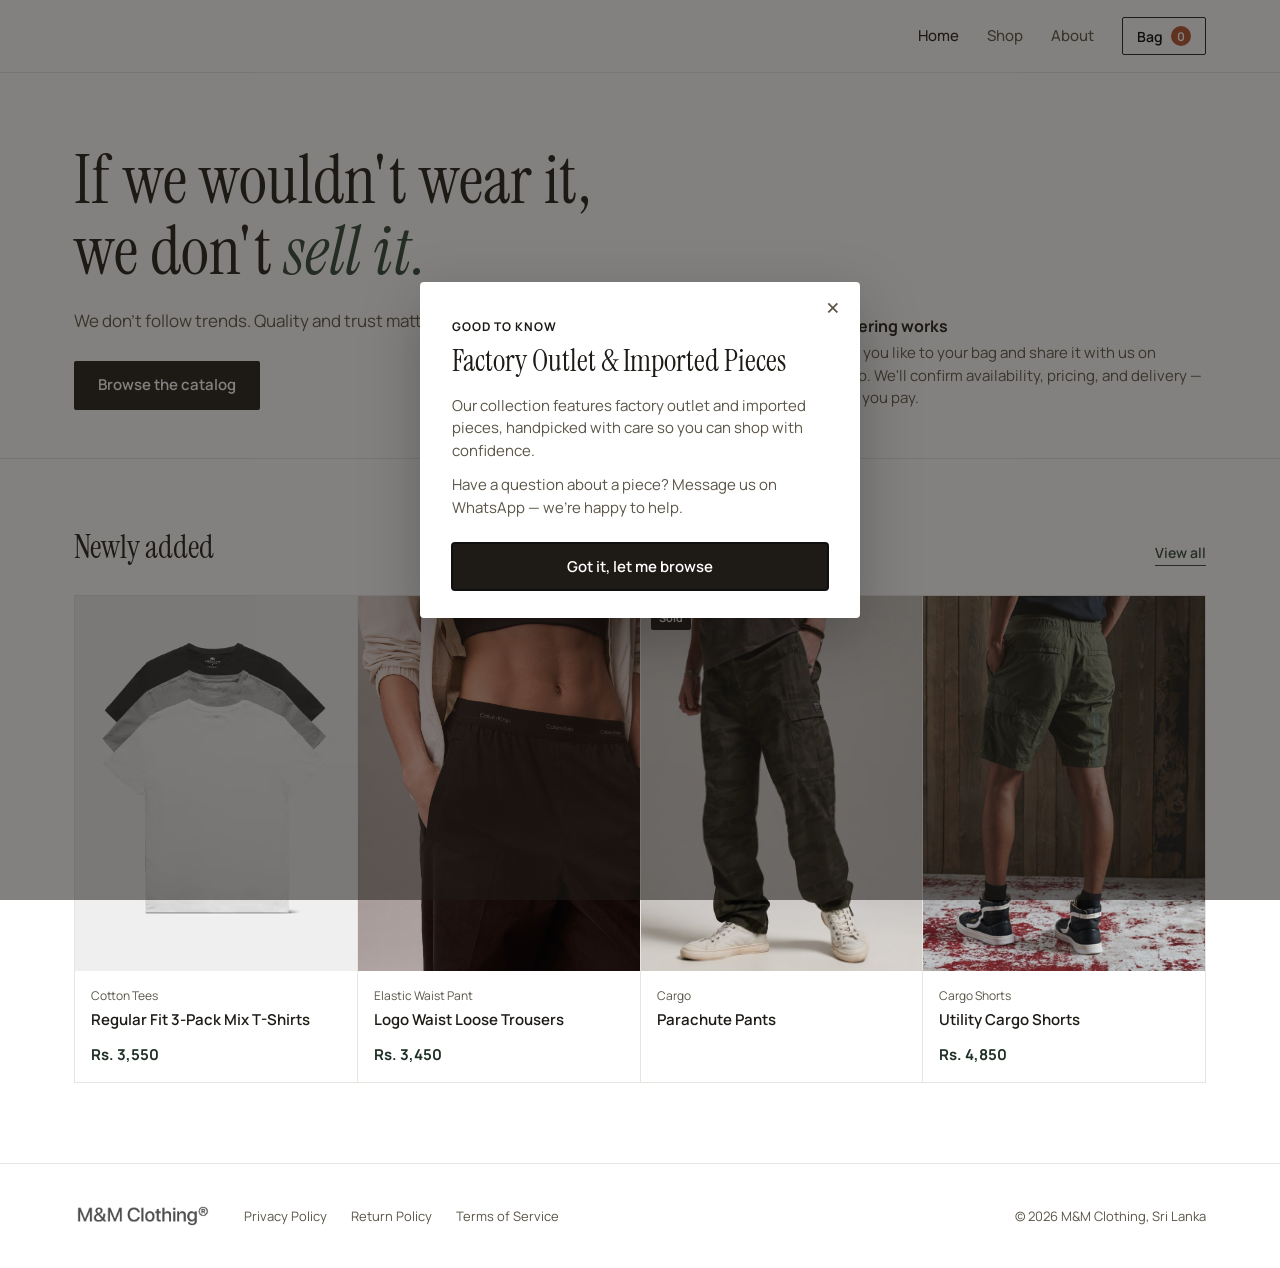
<file: index.html>
<!DOCTYPE html>
<html lang="en">
<head>
<meta charset="UTF-8">
<meta name="viewport" content="width=device-width, initial-scale=1.0">
<title>M&amp;M Clothing</title>
  <link rel="icon" type="image/png" href="/images/NameLogo.png">
<link rel="stylesheet" href="css/style.css">
</head>
<body>


<header class="site-header">
  <div class="wrap">
    <nav class="main-nav">
      <a href="index.html" class="active">Home</a>
      <a href="catalog.html">Shop</a>
      <a href="about.html" class="hide-mobile">About</a>
      <button id="open-cart" class="cart-btn" aria-label="Open cart">
        Bag <span class="cart-count" id="cart-count">0</span>
      </button>
    </nav>
  </div>
</header>



<section class="hero">
  <div class="wrap">
    <div>
      <h1>If we wouldn't wear it,<br>we don't <em>sell it.</em></h1>
      <p>We don't follow trends. Quality and trust matter always.</p>
      <a href="catalog.html" class="btn">Browse the catalog</a>
    </div>
    <div class="hero-note">
      <strong>How ordering works</strong>
Add what you like to your bag and share it with us on WhatsApp. We'll confirm availability, pricing, and delivery — all before you pay.    </div>
  </div>
</section>

<div class="wrap">
  <div class="section-head">
    <h2>Newly added</h2>
    <a href="catalog.html">View all</a>
  </div>
  <div class="grid" id="featured-grid"></div>
</div>


<footer class="site-footer">
  <div class="wrap">
    <div class="footer-left">
      <a href="index.html" class="footer-logo">
        <img src="images/NameLogo.png" alt="M&amp;M Clothing">
      </a>
      <div class="footer-links">
        <a href="privacy.html">Privacy Policy</a>
        <a href="returns.html">Return Policy</a>
         <a href="/terms">Terms of Service</a>
      </div>
    </div>
    <div class="footer-right">
      <span>&copy; <span id="year"></span> M&amp;M Clothing, Sri Lanka</span>
    </div>
  </div>
</footer>

<div class="overlay" id="cart-overlay"></div>
<aside class="drawer" id="cart-drawer">
  <div class="drawer-head">
    <h3>Your bag</h3>
    <button class="drawer-close" id="close-cart" aria-label="Close cart">&times;</button>
  </div>
  <div class="drawer-items" id="drawer-items"></div>
  <div class="drawer-foot" id="drawer-foot">
    <div class="drawer-total"><span>Total</span><span id="drawer-total-amount">Rs. 0</span></div>
    <button class="btn clay" id="whatsapp-checkout">Send order on WhatsApp</button>
    <div class="drawer-hint">We'll reply on WhatsApp to confirm details and delivery.</div>
  </div>
</aside>

<script src="js/data.js"></script>
<script src="js/cart.js"></script>
<script src="js/notice.js"></script>
<script src="js/render.js"></script>
<script src="js/home.js"></script>
<script>document.getElementById('year').textContent = new Date().getFullYear();</script>
</body>
</html>
</file>
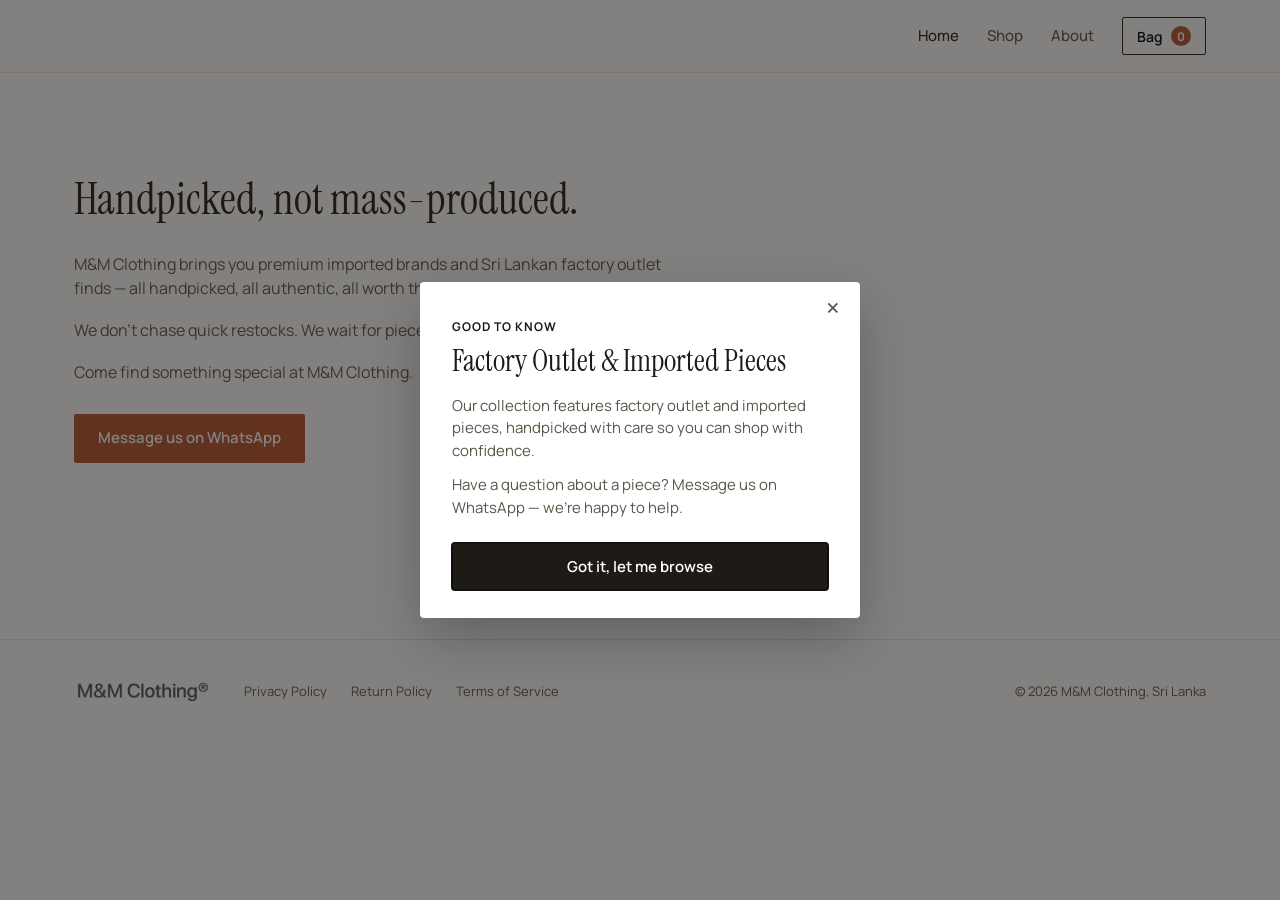
<file: about.html>
<!DOCTYPE html>
<html lang="en">
<head>
<meta charset="UTF-8">
<meta name="viewport" content="width=device-width, initial-scale=1.0">
<title>About — M&amp;M Clothing</title>
<link rel="stylesheet" href="css/style.css">
</head>
<body>

<header class="site-header">
  <div class="wrap">
    <nav class="main-nav">
      <a href="index.html" class="active">Home</a>
      <a href="catalog.html">Shop</a>
      <a href="about.html" class="hide-mobile">About</a>
      <button id="open-cart" class="cart-btn" aria-label="Open cart">
        Bag <span class="cart-count" id="cart-count">0</span>
      </button>
    </nav>
  </div>
</header>

<div class="wrap">
  <div class="about-content">
    <h1>Handpicked, not mass-produced.</h1>
    <p>M&M Clothing brings you premium imported brands and Sri Lankan factory outlet finds — all handpicked, all authentic, all worth the wait.</p>
    <p>We don't chase quick restocks. We wait for pieces that stand out.</p>
    <p>Come find something special at M&M Clothing.</p>
    <a class="btn clay" href="https://wa.me/94705500174" target="_blank" rel="noopener">Message us on WhatsApp</a>
  </div>
</div>


<footer class="site-footer">
  <div class="wrap">
    <div class="footer-left">
      <a href="index.html" class="footer-logo">
        <img src="images/NameLogo.png" alt="M&amp;M Clothing">
      </a>
      <div class="footer-links">
        <a href="privacy.html">Privacy Policy</a>
        <a href="returns.html">Return Policy</a>
         <a href="/terms">Terms of Service</a>
      </div>
    </div>
    <div class="footer-right">
      <span>&copy; <span id="year"></span> M&amp;M Clothing, Sri Lanka</span>
    </div>
  </div>
</footer>

<div class="overlay" id="cart-overlay"></div>
<aside class="drawer" id="cart-drawer">
  <div class="drawer-head">
    <h3>Your bag</h3>
    <button class="drawer-close" id="close-cart" aria-label="Close cart">&times;</button>
  </div>
  <div class="drawer-items" id="drawer-items"></div>
  <div class="drawer-foot" id="drawer-foot">
    <div class="drawer-total"><span>Total</span><span id="drawer-total-amount">Rs. 0</span></div>
    <button class="btn clay" id="whatsapp-checkout">Send order on WhatsApp</button>
    <div class="drawer-hint">We'll reply on WhatsApp to confirm details and delivery.</div>
    
  </div>

  

</aside>

<script src="js/data.js"></script>
<script src="js/cart.js"></script>
<script src="js/notice.js"></script>
<script>document.getElementById('year').textContent = new Date().getFullYear();</script>
</body>
</html>
</file>
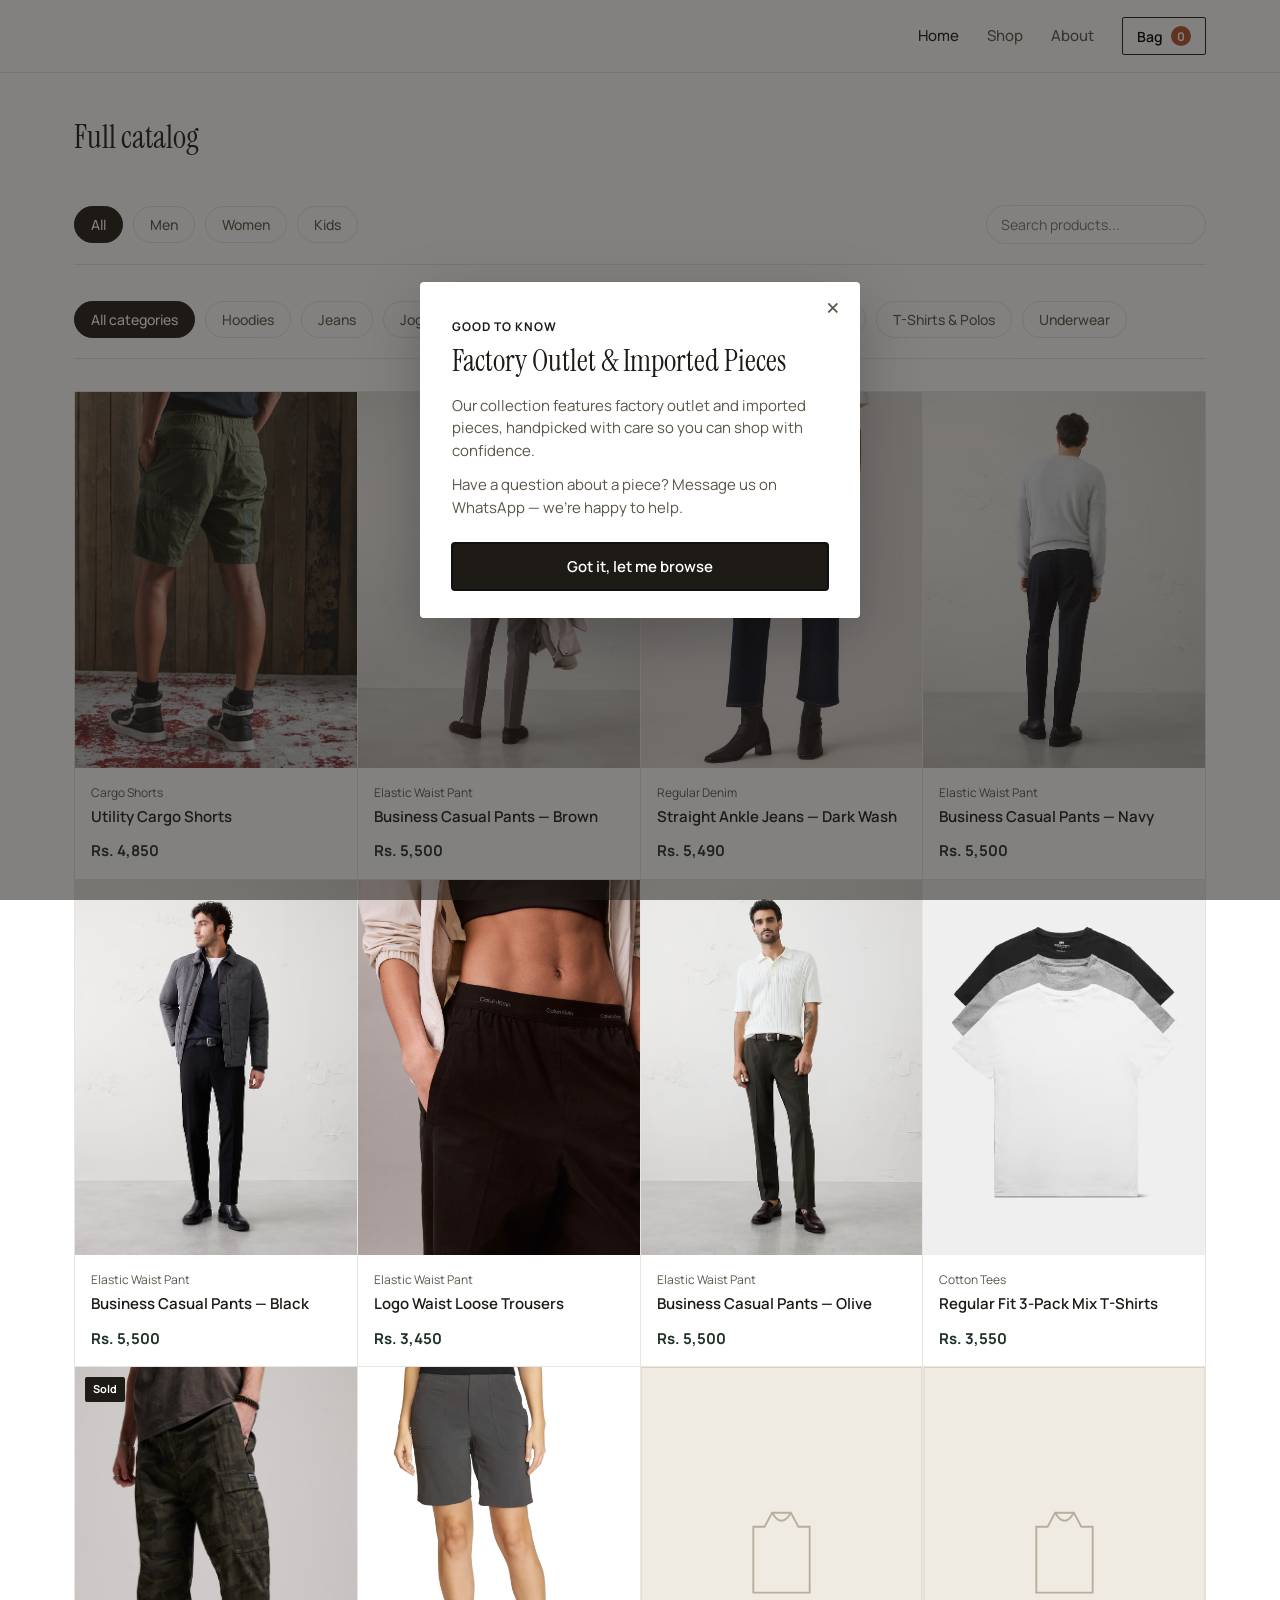
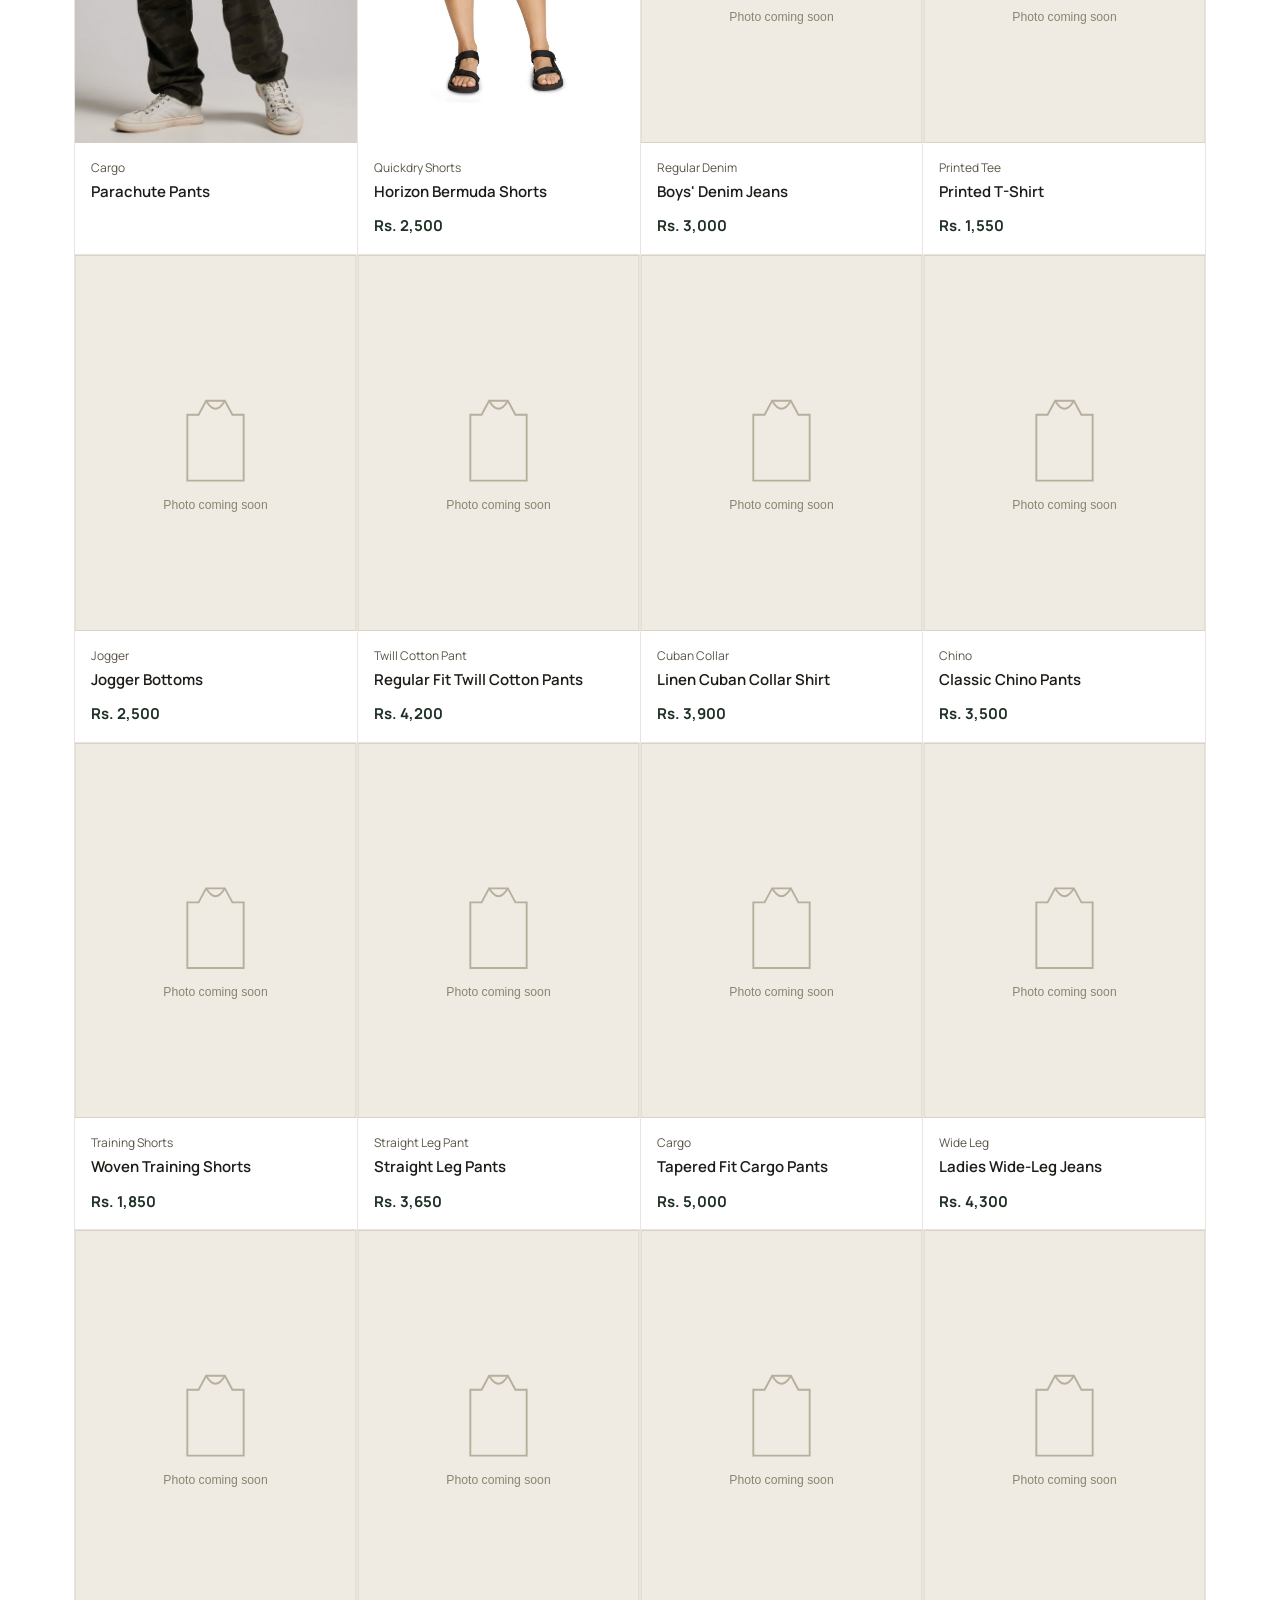
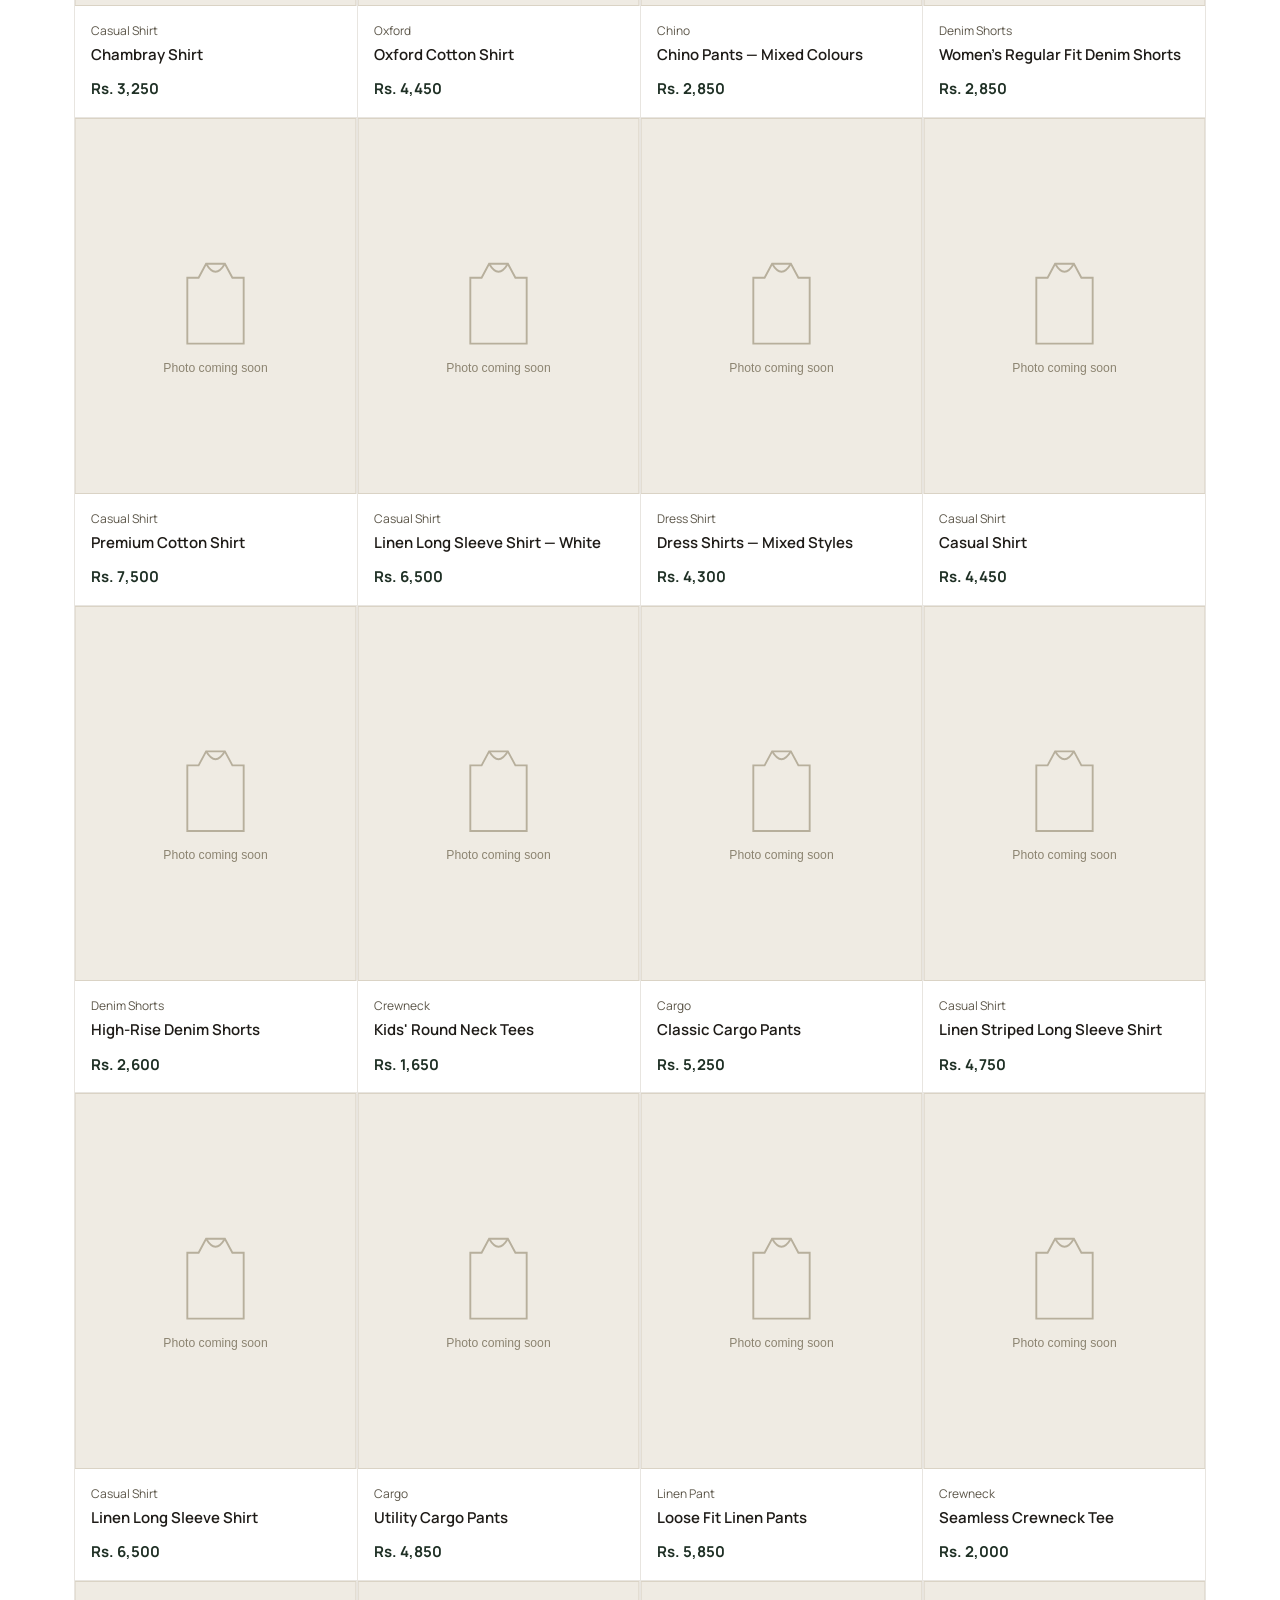
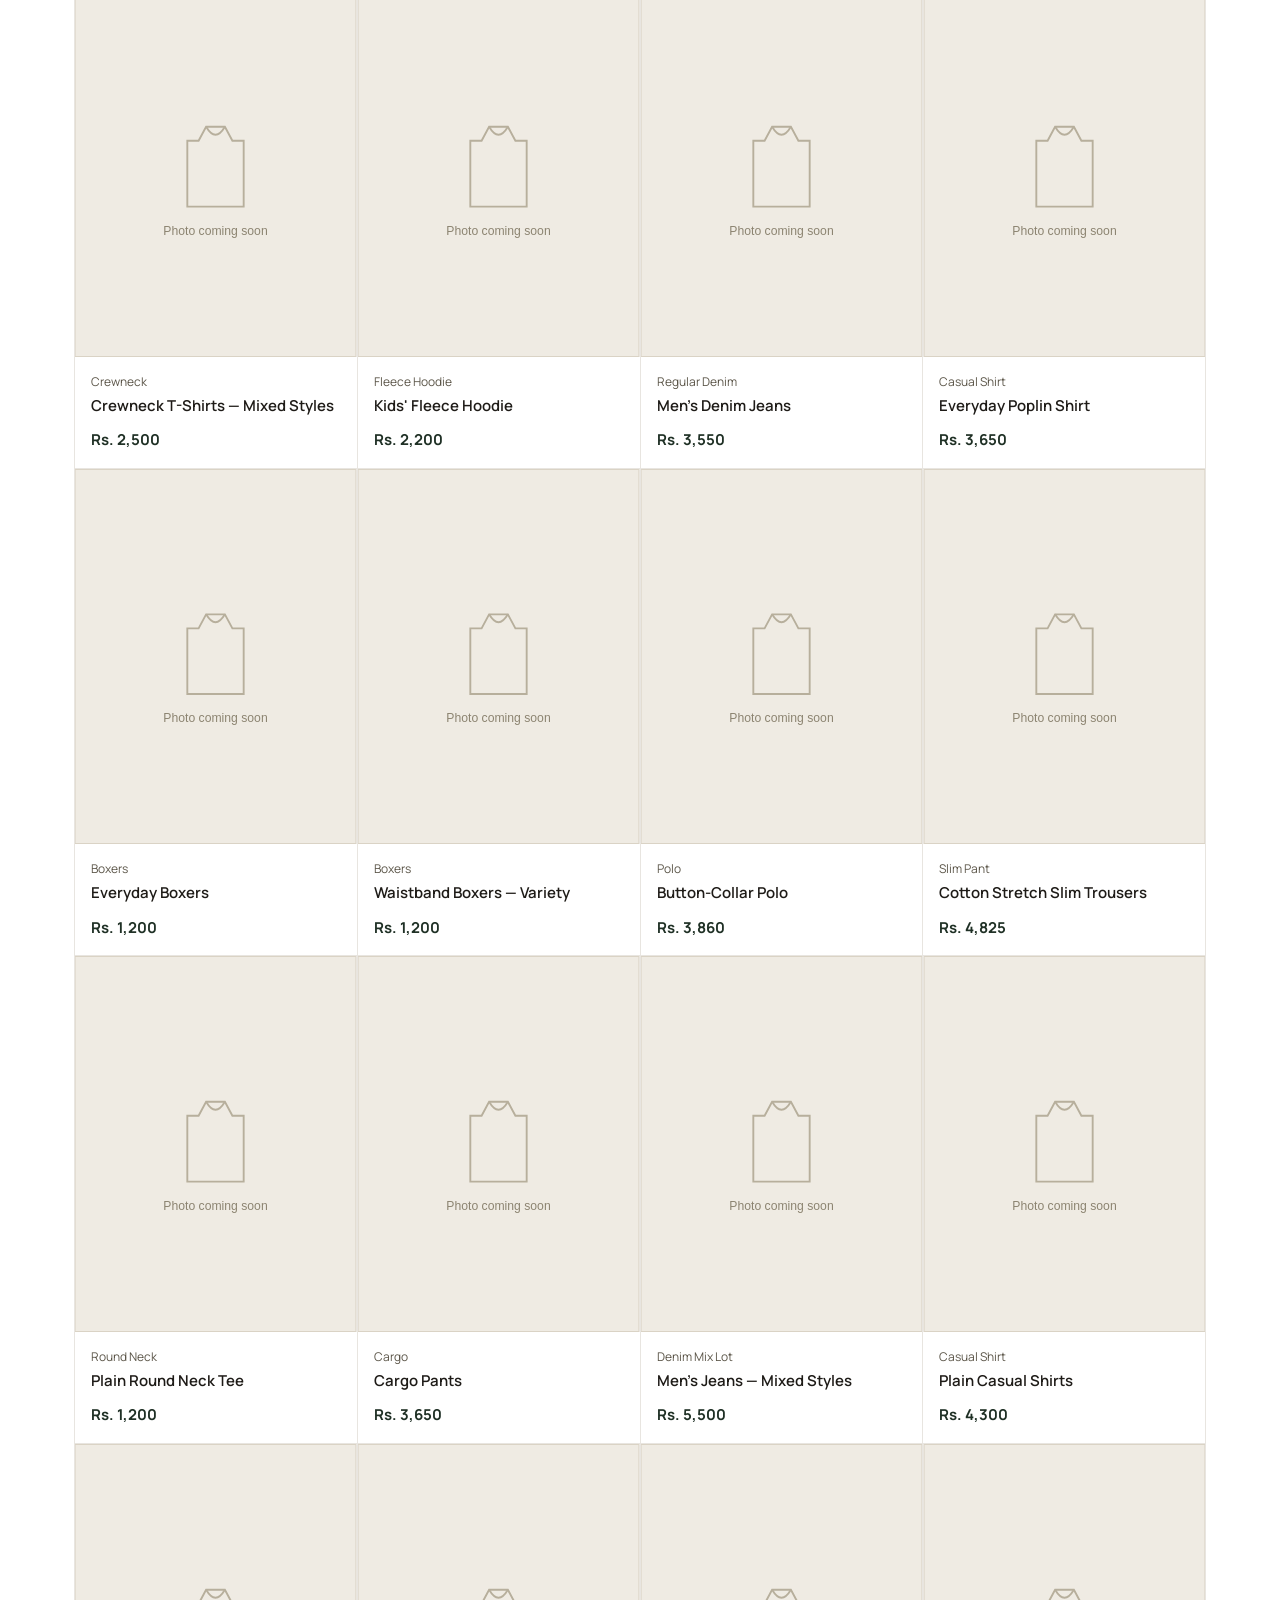
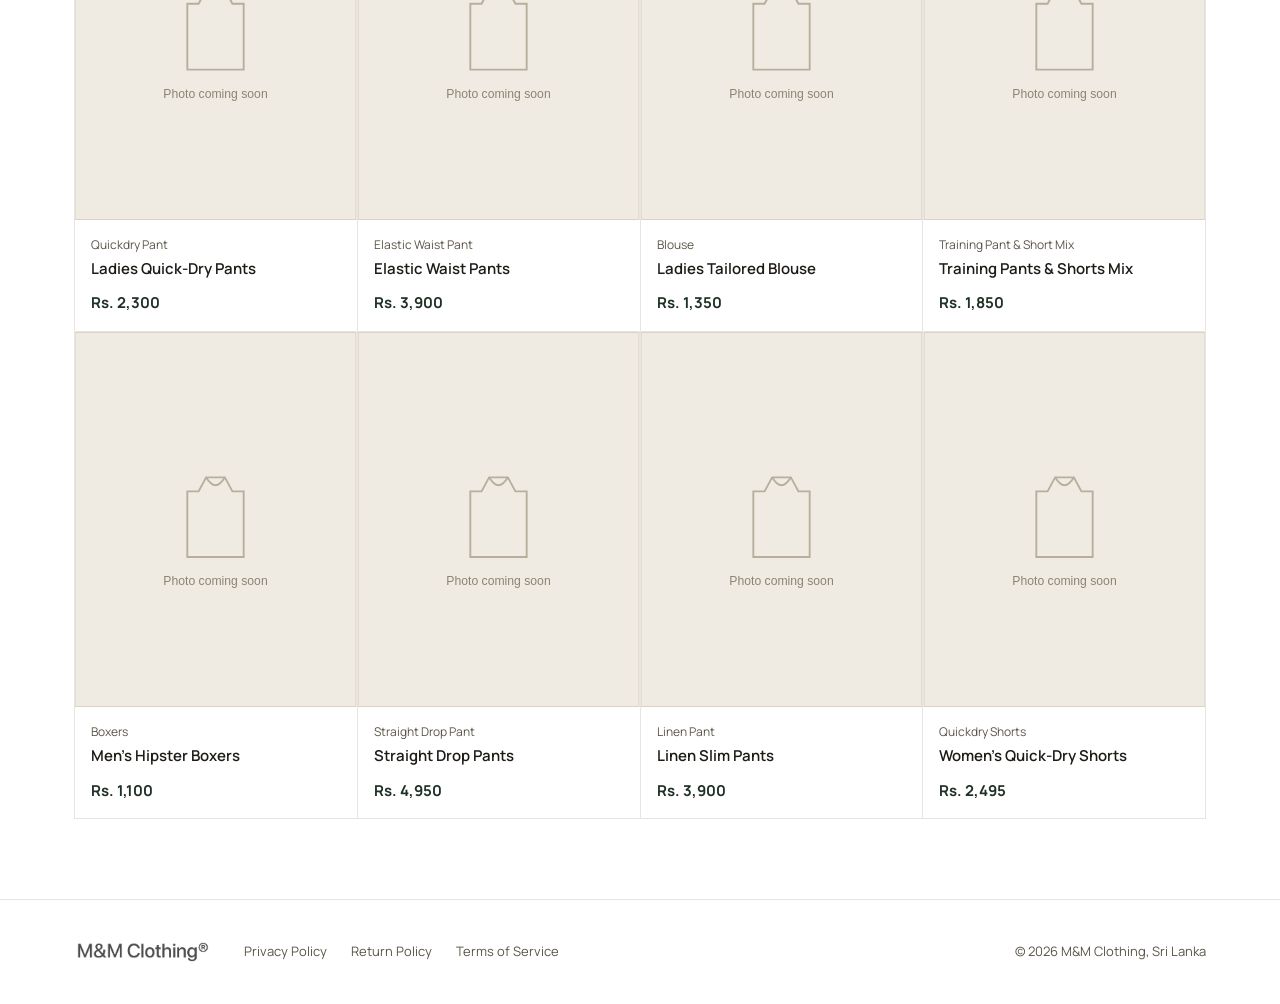
<file: catalog.html>
<!DOCTYPE html>
<html lang="en">
<head>
<meta charset="UTF-8">
<meta name="viewport" content="width=device-width, initial-scale=1.0">
<title>Shop the catalog — M&amp;M Clothing</title>
<link rel="stylesheet" href="css/style.css">
</head>
<body>


<header class="site-header">
  <div class="wrap">
    <nav class="main-nav">
      <a href="index.html" class="active">Home</a>
      <a href="catalog.html">Shop</a>
      <a href="about.html" class="hide-mobile">About</a>
      <button id="open-cart" class="cart-btn" aria-label="Open cart">
        Bag <span class="cart-count" id="cart-count">0</span>
      </button>
    </nav>
  </div>
</header>

<div class="wrap">
  <div class="section-head" style="margin-top:40px;">
    <h2>Full catalog</h2>
  </div>

  <div class="filter-bar" id="filter-bar">
    <button class="filter-pill active" data-filter="gender" data-value="">All</button>
    <button class="filter-pill" data-filter="gender" data-value="Male">Men</button>
    <button class="filter-pill" data-filter="gender" data-value="Female">Women</button>
    <button class="filter-pill" data-filter="gender" data-value="Kids">Kids</button>
    <input type="text" class="search-input" id="search-input" placeholder="Search products...">
  </div>

  <div class="filter-bar" id="category-bar" style="margin-top:-16px;"></div>

  <div class="grid" id="catalog-grid"></div>
</div>


<footer class="site-footer">
  <div class="wrap">
    <div class="footer-left">
      <a href="index.html" class="footer-logo">
        <img src="images/NameLogo.png" alt="M&amp;M Clothing">
      </a>
      <div class="footer-links">
        <a href="privacy.html">Privacy Policy</a>
        <a href="returns.html">Return Policy</a>
         <a href="/terms">Terms of Service</a>
      </div>
    </div>
    <div class="footer-right">
      <span>&copy; <span id="year"></span> M&amp;M Clothing, Sri Lanka</span>
    </div>
  </div>
</footer>


<div class="overlay" id="cart-overlay"></div>
<aside class="drawer" id="cart-drawer">
  <div class="drawer-head">
    <h3>Your bag</h3>
    <button class="drawer-close" id="close-cart" aria-label="Close cart">&times;</button>
  </div>
  <div class="drawer-items" id="drawer-items"></div>
  <div class="drawer-foot" id="drawer-foot">
    <div class="drawer-total"><span>Total</span><span id="drawer-total-amount">Rs. 0</span></div>
    <button class="btn clay" id="whatsapp-checkout">Send order on WhatsApp</button>
    <div class="drawer-hint">We'll reply on WhatsApp to confirm details and delivery.</div>
  </div>
</aside>

<script src="js/data.js"></script>
<script src="js/cart.js"></script>
<script src="js/notice.js"></script>
<script src="js/render.js"></script>
<script src="js/catalog.js"></script>
<script>document.getElementById('year').textContent = new Date().getFullYear();</script>
</body>
</html>
</file>
<file: css/style.css>
@import url('https://fonts.googleapis.com/css2?family=Instrument+Serif:ital@0;1&family=Manrope:wght@400;500;600;700&display=swap');

:root {
  --white: #FFFFFF;
  --bg: #FFFFFF;
  --card: #FAFAFA;
  --ink: #1E1B17;
  --ink-soft: #5B5548;
  --line: #E8E5E0;
  --green: #2E4636;
  --green-dark: #1F3025;
  --clay: #B5502C;
  --clay-dark: #93401F;

  --serif: 'Instrument Serif', Georgia, serif;
  --sans: 'Manrope', -apple-system, BlinkMacSystemFont, sans-serif;

  --max: 1180px;
}

* { box-sizing: border-box; }

html { scroll-behavior: smooth; }

body {
  margin: 0;
  background: var(--bg);
  color: var(--ink);
  font-family: var(--sans);
  line-height: 1.5;
  -webkit-font-smoothing: antialiased;
}

a { color: inherit; text-decoration: none; }

img { max-width: 100%; display: block; }

button { font-family: inherit; cursor: pointer; }

.wrap {
  max-width: var(--max);
  margin: 0 auto;
  padding: 0 24px;
}

/* ---------- Header ---------- */

.site-header {
  border-bottom: 1px solid var(--line);
  position: sticky;
  top: 0;
  background: var(--white);
  z-index: 40;
}

.site-header .wrap {
  display: flex;
  align-items: center;
  justify-content: space-between;
  height: 72px;
  padding: 0 24px;
  max-width: var(--max);
  margin: 0 auto;
}

.wordmark {
  font-family: var(--serif);  /* Instrument Serif — fancy font */
  font-size: 28px;
  letter-spacing: 0.3px;
  text-decoration: none;
  color: var(--ink);
}

.wordmark span { 
  color: var(--green); 
  font-style: italic; 
}

/* Navigation - Right */
.main-nav {
  display: flex;
  align-items: center;
  gap: 28px;
  margin-left: auto;
}

.main-nav a {
  font-size: 15px;
  font-weight: 500;
  color: var(--ink-soft);
  transition: color 0.15s ease;
  text-decoration: none;
}

.main-nav a:hover, 
.main-nav a.active { 
  color: var(--ink); 
}

/* Cart Button */
.cart-btn {
  display: flex;
  align-items: center;
  gap: 8px;
  border: 1px solid var(--ink);
  background: transparent;
  padding: 8px 14px;
  font-size: 14px;
  font-weight: 600;
  border-radius: 2px;
  cursor: pointer;
  font-family: inherit;
}

.cart-btn:hover { 
  background: var(--ink); 
  color: var(--white); 
}

.cart-count {
  background: var(--clay);
  color: var(--white);
  border-radius: 50%;
  width: 20px;
  height: 20px;
  font-size: 12px;
  display: flex;
  align-items: center;
  justify-content: center;
  font-weight: 700;
}

.cart-btn:hover .cart-count { 
  background: var(--white); 
  color: var(--ink); 
}

/* Mobile */
@media (max-width: 640px) {
  .site-header .wrap {
    height: 60px;
    padding: 0 16px;
  }
  .logo-link img {
    height: 28px;
  }
  .main-nav {
    gap: 14px;
  }
  .main-nav a {
    font-size: 13px;
  }
  .main-nav a.hide-mobile {
    display: none;
  }
  .cart-btn {
    padding: 6px 10px;
    font-size: 12px;
  }
}

/* ---------- Footer ---------- */

.site-footer {
  border-top: 1px solid var(--line);
  margin-top: 80px;
  padding: 40px 0;
  background: var(--white);
}

.site-footer .wrap {
  display: flex;
  justify-content: space-between;
  align-items: center;
  font-size: 13px;
  color: var(--ink-soft);
}

/* Footer Left */
.footer-left {
  display: flex;
  align-items: center;
  gap: 32px;
}

/* Footer Logo */
.footer-logo {
  display: flex;
  align-items: center;
  text-decoration: none;
  flex-shrink: 0;
}

.footer-logo img {
  height: 24px;
  width: auto;
  display: block;
  opacity: 0.7;
  transition: opacity 0.2s ease;
}

.footer-logo img:hover {
  opacity: 1;
}

/* Footer Links */
.footer-links {
  display: flex;
  gap: 24px;
}

.footer-links a {
  color: var(--ink-soft);
  text-decoration: none;
  font-size: 13px;
  transition: color 0.2s ease;
}

.footer-links a:hover {
  color: var(--ink);
}

/* Footer Right */
.footer-right {
  font-size: 13px;
  color: var(--ink-soft);
}

/* ---------- Mobile Footer ---------- */
@media (max-width: 640px) {
  .site-footer {
    padding: 32px 0;
    margin-top: 40px;
  }

  .site-footer .wrap {
    flex-direction: column;
    align-items: flex-start;  /* Left align everything */
    gap: 20px;
  }

  .footer-left {
    flex-direction: column;
    align-items: flex-start;
    gap: 16px;
    width: 100%;
  }

  .footer-links {
    flex-direction: column;
    gap: 12px;
    width: 100%;
  }

  .footer-links a {
    font-size: 14px;
    padding: 4px 0;
  }

  .footer-logo img {
    height: 22px;
  }

  .footer-right {
    font-size: 12px;
    width: 100%;
    padding-top: 8px;
    border-top: 1px solid var(--line);
  }
}

/* ---------- Hero ---------- */

.hero {
  padding: 72px 0 48px;
  border-bottom: 1px solid var(--line);
  background: var(--white);
}

.hero .wrap {
  display: grid;
  grid-template-columns: 1.2fr 0.8fr;
  gap: 48px;
  align-items: end;
}

.hero h1 {
  font-family: var(--serif);
  font-weight: 400;
  font-size: clamp(40px, 6vw, 68px);
  line-height: 1.05;
  margin: 0 0 20px;
}

.hero h1 em { 
  color: var(--green); 
  font-style: italic; 
}

.hero p {
  color: var(--ink-soft);
  font-size: 17px;
  max-width: 46ch;
  margin: 0 0 28px;
}

.btn {
  display: inline-flex;
  align-items: center;
  gap: 8px;
  background: var(--ink);
  color: var(--white);
  padding: 13px 24px;
  font-size: 15px;
  font-weight: 600;
  border: none;
  border-radius: 2px;
  transition: background 0.15s ease;
}

.btn:hover { 
  background: var(--green-dark); 
}

.btn.secondary {
  background: transparent;
  color: var(--ink);
  border: 1px solid var(--ink);
}

.btn.secondary:hover { 
  background: var(--ink); 
  color: var(--white); 
}

.btn.clay { 
  background: var(--clay); 
}

.btn.clay:hover { 
  background: var(--clay-dark); 
}

.hero-note {
  border-left: 2px solid var(--green);
  padding-left: 20px;
  font-size: 15px;
  color: var(--ink-soft);
}

.hero-note strong { 
  display: block; 
  color: var(--ink); 
  font-size: 16px; 
  margin-bottom: 4px; 
}

/* ---------- Section headings ---------- */

.section-head {
  display: flex;
  align-items: baseline;
  justify-content: space-between;
  margin: 64px 0 24px;
}

.section-head h2 {
  font-family: var(--serif);
  font-weight: 400;
  font-size: 32px;
  margin: 0;
}

.section-head a {
  font-size: 14px;
  font-weight: 600;
  color: var(--green);
  border-bottom: 1px solid var(--green);
  padding-bottom: 2px;
}

/* ---------- Filter bar ---------- */

.filter-bar {
  display: flex;
  flex-wrap: wrap;
  gap: 10px;
  align-items: center;
  padding: 20px 0;
  border-bottom: 1px solid var(--line);
  margin-bottom: 32px;
  background: var(--white);
}

.filter-pill {
  border: 1px solid var(--line);
  background: var(--white);
  padding: 8px 16px;
  font-size: 14px;
  border-radius: 20px;
  color: var(--ink-soft);
  font-weight: 500;
}

.filter-pill.active {
  background: var(--ink);
  color: var(--white);
  border-color: var(--ink);
}

.search-input {
  margin-left: auto;
  border: 1px solid var(--line);
  background: var(--white);
  padding: 9px 14px;
  font-size: 14px;
  border-radius: 20px;
  font-family: inherit;
  min-width: 220px;
}

.search-input:focus { 
  outline: 2px solid var(--green); 
  outline-offset: 1px; 
}

/* ---------- Product grid ---------- */

.grid {
  display: grid;
  grid-template-columns: repeat(4, 1fr);
  gap: 1px;
  background: var(--line);
  border: 1px solid var(--line);
}

.card {
  background: var(--white);
  display: flex;
  flex-direction: column;
  position: relative;
}

.card-media {
  aspect-ratio: 3/4;
  background: #F5F5F5;
  overflow: hidden;
  position: relative;
}

.card-media img { 
  width: 100%; 
  height: 100%; 
  object-fit: cover; 
}

.card-body { 
  padding: 16px; 
  flex: 1; 
  display: flex; 
  flex-direction: column; 
  gap: 4px; 
}

.card-cat { 
  font-size: 12px; 
  color: var(--ink-soft); 
}

.card-name { 
  font-size: 15px; 
  font-weight: 600; 
}

.card-price { 
  font-size: 15px; 
  color: var(--green-dark); 
  font-weight: 700; 
  margin-top: auto; 
  padding-top: 8px; 
}

.sold-out-tag {
  position: absolute;
  top: 10px;
  left: 10px;
  background: var(--ink);
  color: var(--white);
  font-size: 11px;
  font-weight: 700;
  padding: 4px 8px;
  border-radius: 2px;
}

.card-link { 
  display: contents; 
}

.empty-note {
  grid-column: 1 / -1;
  background: var(--white);
  text-align: center;
  padding: 64px 20px;
  color: var(--ink-soft);
}

/* ---------- Product detail ---------- */

.product-detail {
  display: grid;
  grid-template-columns: 1.1fr 1fr;
  gap: 56px;
  padding: 48px 0 80px;
  background: var(--white);
}

.pd-gallery-main {
  aspect-ratio: 3/4;
  background: #F5F5F5;
  border: 1px solid var(--line);
  overflow: hidden;
  margin-bottom: 10px;
}

.pd-gallery-main img { 
  width: 100%; 
  height: 100%; 
  object-fit: cover; 
}

.pd-thumbs { 
  display: flex; 
  gap: 8px; 
}

.pd-thumbs img {
  width: 64px;
  height: 80px;
  object-fit: cover;
  border: 1px solid var(--line);
  cursor: pointer;
}

.pd-cat { 
  color: var(--ink-soft); 
  font-size: 14px; 
  margin-bottom: 8px; 
}

.pd-name { 
  font-family: var(--serif); 
  font-size: 40px; 
  font-weight: 400; 
  margin: 0 0 12px; 
}

.pd-price { 
  font-size: 22px; 
  font-weight: 700; 
  color: var(--green-dark); 
  margin-bottom: 20px; 
}

.pd-desc { 
  color: var(--ink-soft); 
  margin-bottom: 28px; 
  max-width: 48ch; 
}

.option-group { 
  margin-bottom: 24px; 
}

.option-label { 
  font-size: 13px; 
  font-weight: 700; 
  text-transform: uppercase; 
  letter-spacing: 0.05em; 
  color: var(--ink-soft); 
  margin-bottom: 10px; 
}

.chip-row { 
  display: flex; 
  flex-wrap: wrap; 
  gap: 8px; 
}

.chip {
  border: 1px solid var(--line);
  background: var(--white);
  padding: 9px 16px;
  font-size: 14px;
  border-radius: 2px;
  font-weight: 500;
}

.chip.selected { 
  border-color: var(--ink); 
  background: var(--ink); 
  color: var(--white); 
}

/* Size chips - scrollable row */
.size-chip-row {
  display: flex;
  flex-wrap: wrap;
  gap: 8px;
  max-height: 160px;
  overflow-y: auto;
  padding: 4px 2px 8px 2px;
  scrollbar-width: thin;
}

.size-chip-row .chip {
  flex: 0 0 auto;
  min-width: 60px;
  padding: 6px 12px;
  font-size: 13px;
  border: 1px solid var(--line);
  border-radius: 20px;
  background: var(--white);
  cursor: pointer;
  transition: all 0.2s;
}

.size-chip-row .chip:hover {
  border-color: #999;
  background: #f0f0f0;
}

.size-chip-row .chip.selected {
  border-color: var(--ink);
  background: var(--ink);
  color: var(--white);
}

/* Thumbnail active state */
.pd-thumbs img.active {
  border: 2px solid var(--ink);
  opacity: 1;
}

.pd-thumbs img {
  border: 2px solid transparent;
  opacity: 0.6;
  cursor: pointer;
  transition: all 0.2s;
}

.pd-thumbs img:hover {
  opacity: 1;
}

.qty-row { 
  display: flex; 
  align-items: center; 
  gap: 14px; 
  margin-bottom: 24px; 
}

.qty-control { 
  display: flex; 
  align-items: center; 
  border: 1px solid var(--line); 
  border-radius: 2px; 
}

.qty-control button { 
  background: none; 
  border: none; 
  width: 36px; 
  height: 40px; 
  font-size: 16px; 
}

.qty-control span { 
  width: 32px; 
  text-align: center; 
  font-weight: 600; 
}

.pd-actions { 
  display: flex; 
  gap: 12px; 
}

.stock-note { 
  font-size: 13px; 
  color: var(--ink-soft); 
  margin-top: 14px; 
}

/* ---------- Cart drawer ---------- */

.overlay {
  position: fixed;
  inset: 0;
  background: rgba(30, 27, 23, 0.4);
  opacity: 0;
  pointer-events: none;
  transition: opacity 0.2s ease;
  z-index: 50;
}

.overlay.open { 
  opacity: 1; 
  pointer-events: auto; 
}

.drawer {
  position: fixed;
  top: 0;
  right: 0;
  height: 100%;
  width: min(420px, 92vw);
  background: var(--white);
  transform: translateX(100%);
  transition: transform 0.25s ease;
  z-index: 51;
  display: flex;
  flex-direction: column;
}

.drawer.open { 
  transform: translateX(0); 
}

.drawer-head {
  display: flex;
  justify-content: space-between;
  align-items: center;
  padding: 24px;
  border-bottom: 1px solid var(--line);
}

.drawer-head h3 { 
  font-family: var(--serif); 
  font-size: 24px; 
  font-weight: 400; 
  margin: 0; 
}

.drawer-close { 
  background: none; 
  border: none; 
  font-size: 22px; 
  color: var(--ink-soft); 
}

.drawer-items { 
  flex: 1; 
  overflow-y: auto; 
  padding: 12px 24px; 
}

.drawer-item {
  display: flex;
  gap: 12px;
  padding: 16px 0;
  border-bottom: 1px solid var(--line);
}

.drawer-item img { 
  width: 60px; 
  height: 76px; 
  object-fit: cover; 
  background: #F5F5F5; 
}

.drawer-item-info { 
  flex: 1; 
}

.drawer-item-name { 
  font-size: 14px; 
  font-weight: 600; 
}

.drawer-item-meta { 
  font-size: 12px; 
  color: var(--ink-soft); 
  margin: 2px 0 6px; 
}

.drawer-item-row { 
  display: flex; 
  justify-content: space-between; 
  align-items: center; 
}

.drawer-item-price { 
  font-size: 14px; 
  font-weight: 700; 
}

.remove-link { 
  font-size: 12px; 
  color: var(--clay); 
  font-weight: 600; 
}

.drawer-empty { 
  padding: 60px 0; 
  text-align: center; 
  color: var(--ink-soft); 
}

.drawer-foot { 
  padding: 20px 24px 24px; 
  border-top: 1px solid var(--line); 
}

.drawer-total { 
  display: flex; 
  justify-content: space-between; 
  font-size: 16px; 
  font-weight: 700; 
  margin-bottom: 14px; 
}

.drawer-foot .btn { 
  width: 100%; 
  justify-content: center; 
}

.drawer-hint { 
  font-size: 12px; 
  color: var(--ink-soft); 
  margin-top: 10px; 
  text-align: center; 
}

/* ---------- Footer ---------- */

.site-footer {
  border-top: 1px solid var(--line);
  margin-top: 80px;
  padding: 40px 0;
  background: var(--white);
}

.site-footer .wrap {
  display: flex;
  justify-content: space-between;
  align-items: center;
  font-size: 13px;
  color: var(--ink-soft);
}

/* ---------- About page ---------- */

.about-content {
  max-width: 62ch;
  padding: 64px 0 96px;
  background: var(--white);
}

.about-content h1 {
  font-family: var(--serif);
  font-weight: 400;
  font-size: 44px;
  margin-bottom: 20px;
}

.about-content p { 
  color: var(--ink-soft); 
  font-size: 16px; 
  margin-bottom: 18px; 
}

.about-content a.btn { 
  margin-top: 12px; 
}

/* ---------- Responsive ---------- */

@media (max-width: 960px) {
  .hero .wrap { 
    grid-template-columns: 1fr; 
  }
  .grid { 
    grid-template-columns: repeat(3, 1fr); 
  }
  .product-detail { 
    grid-template-columns: 1fr; 
    gap: 32px; 
    padding-top: 32px; 
  }
}

@media (max-width: 640px) {
  .main-nav { 
    gap: 16px; 
  }
  .main-nav a.hide-mobile { 
    display: none; 
  }
  .grid { 
    grid-template-columns: repeat(2, 1fr); 
  }
  .search-input { 
    min-width: 0; 
    flex: 1 1 100%; 
    order: 3; 
  }
  .hero { 
    padding: 40px 0 32px; 
  }
  .logo-link img {
    height: 30px;
  }
}

/* ---------- First-visit notice ---------- */

.notice-overlay {
  position: fixed;
  inset: 0;
  background: rgba(30, 27, 23, 0.55);
  display: flex;
  align-items: center;
  justify-content: center;
  padding: 16px;
  z-index: 100;
}

.notice-box {
  position: relative;
  background: var(--white);
  max-width: 440px;
  width: 100%;
  padding: 36px 32px 28px;
  border-radius: 4px;
  box-shadow: 0 20px 60px rgba(0, 0, 0, 0.25);
}

.notice-eyebrow {
  display: block;
  font-size: 12px;
  font-weight: 700;
  letter-spacing: 0.08em;
  text-transform: uppercase;
  color: var(--ink);
  margin-bottom: 8px;
}

.notice-box h2 {
  font-family: var(--serif);
  font-weight: 500;
  font-size: 30px;
  line-height: 1.15;
  margin: 0 0 16px;
}

.notice-box p {
  color: var(--ink-soft);
  font-size: 15px;
  margin: 0 0 12px;
}

.notice-box .btn {
  margin-top: 12px;
  width: 100%;
  justify-content: center;
}

.notice-box .btn:hover {
  background: #000;
}

.notice-close {
  position: absolute;
  top: 10px;
  right: 14px;
  background: none;
  border: none;
  font-size: 28px;
  line-height: 1;
  color: var(--ink-soft);
}
</file>
